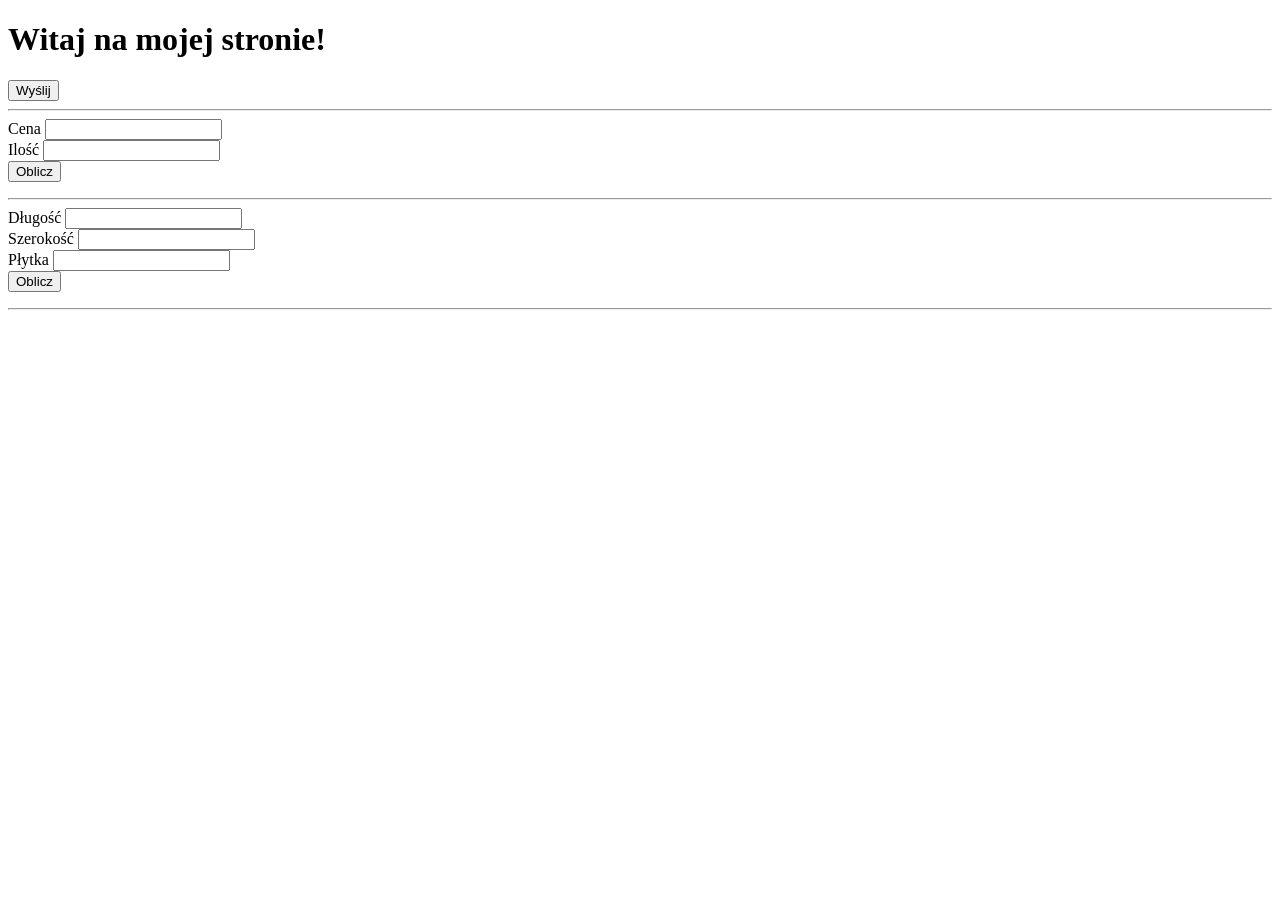
<file: zadanie 13 - JS/index.html>
<!DOCTYPE html>
<html lang="en">
<head>
    <meta charset="UTF-8">
    <meta name="viewport" content="width=device-width, initial-scale=1.0">
    <title>Document</title>
</head>
<body>

    <h1 id="hello">Witaj na mojej stronie!</h1>

    <button id="send">Wyślij</button>
    <hr>

    <form>
        <label for="price">Cena</label>
        <input type="number" id="price" name="price"><br>
        
        <label for="amount">Ilość</label>
        <input type="number" id="amount" name="amount"><br>
        <button id="calculate" onclick="oblicz()">Oblicz</button>

        <p id="result"></p>
    </form>
    <hr>

    <form>
        <label for="length">Długość</label>
        <input type="number" id="length" name="length"><br>
        
        <label for="width">Szerokość</label>
        <input type="number" id="width" name="width"><br>

        <label for="plytka">Płytka</label>
        <input type="number" id="plytka" name="plytka"><br>
        <button id="calculate" onclick="oblicz2()" type="button">Oblicz</button>

        <p id="result2"></p>
    </form>
    <hr>
    <script>
        let button = document.getElementById("send")
        button.addEventListener("click",function(){
            let h1 = document.getElementById("hello")
            h1.textContent="Udało Ci się!"
        })

        function oblicz(){
            let p = document.getElementById("result")
            let price = document.getElementById("price").value
            let amount = document.getElementById("amount").value
            p.textContent="Cena to: "+price*amount+"zł"
        }

        function oblicz2(){
            let p = document.getElementById("result2")
            let length = document.getElementById("length").value
            let width = document.getElementById("width").value
            let plytka = document.getElementById("plytka").value
            let result = (length*width)/plytka
            p.textContent="Iłość płytek: "+result
        }

    </script>
</body>
</html>
</file>
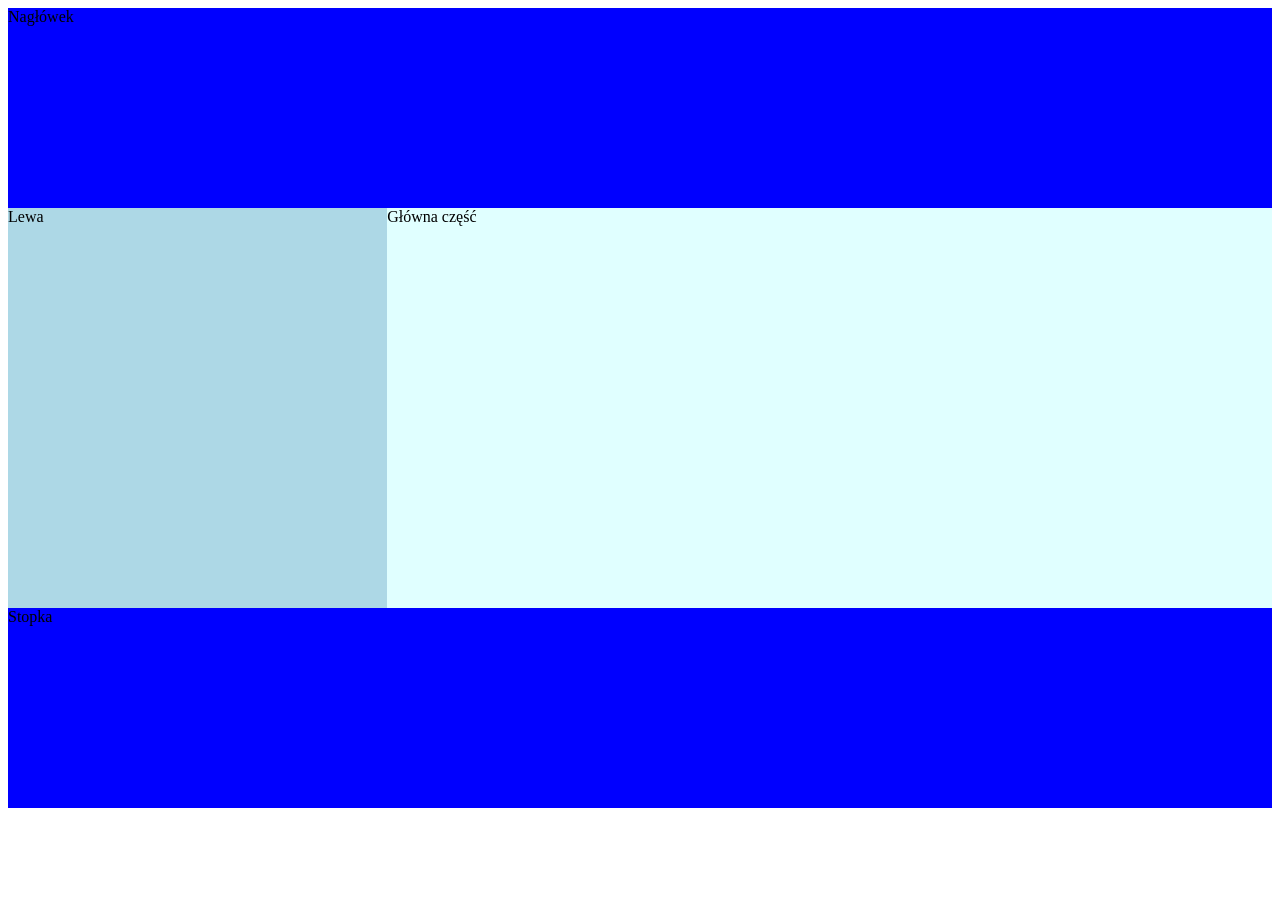
<file: zadanie 22 - HTML + CSS/index.html>
<!DOCTYPE html>
<html lang="en">
<head>
    <meta charset="UTF-8">
    <meta name="viewport" content="width=device-width, initial-scale=1.0">
    <title>Document</title>
    <link rel="stylesheet" href="style.css">
</head>
<body>
    <div class="container">
        <header>Nagłówek</header>
        <aside>Lewa</aside>
        <main>Główna część</main>
        <footer>Stopka</footer>
    </div>
</body>
</html>
</file>
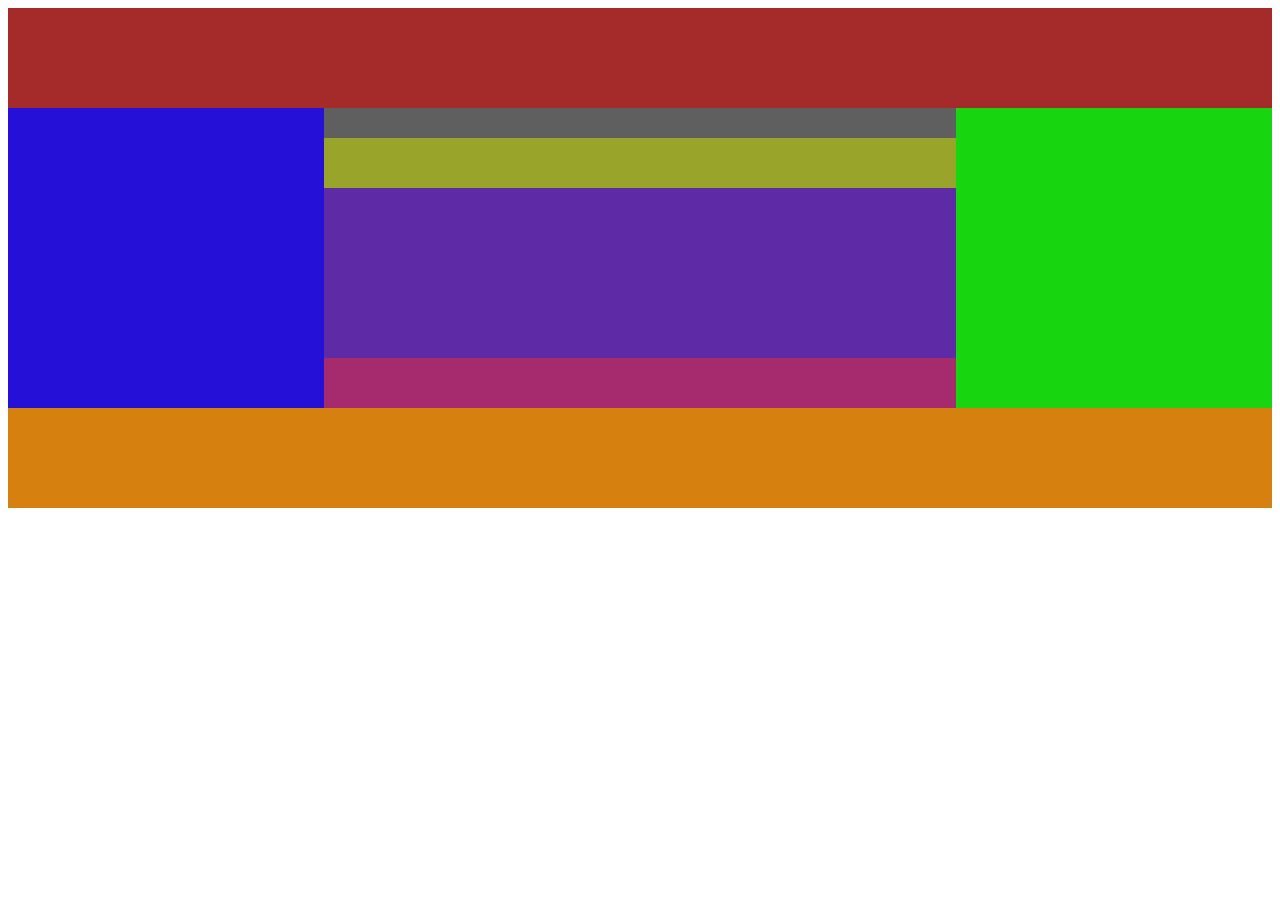
<file: zadanie 25 - GRID/index.html>
<!DOCTYPE html>
<html lang="en">
<head>
    <meta charset="UTF-8">
    <meta name="viewport" content="width=device-width, initial-scale=1.0">
    <title>Document</title>
    <link rel="stylesheet" href="style.css">
</head>
<body>
    <div class="container">
        <header></header>
        <nav></nav>
        <section>
            <header id="header"></header>
            <article></article>
            <footer id="footer"></footer>
        </section>
        <aside></aside>
        <footer></footer>
    </div>
</body>
</html>
</file>
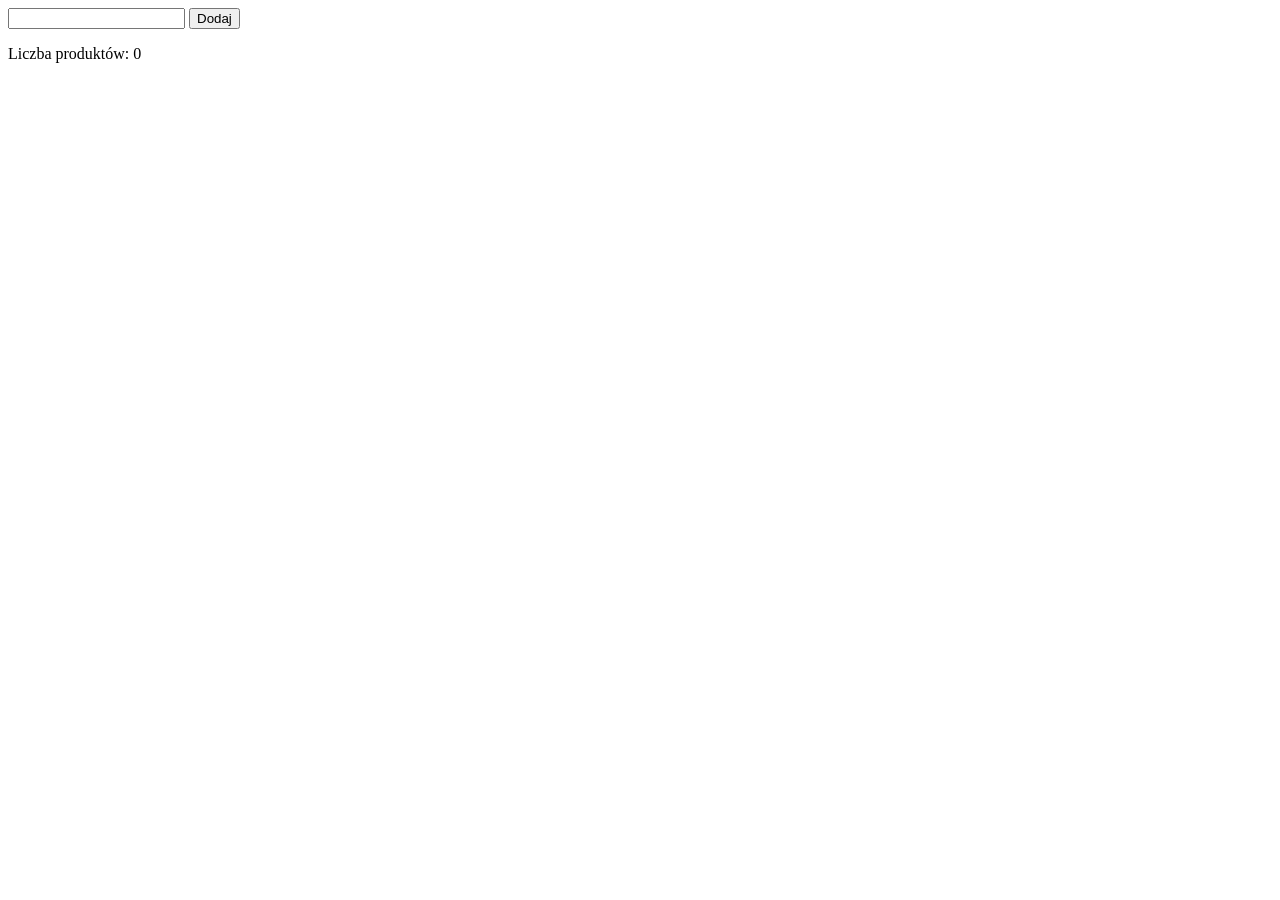
<file: zadanie 26 - JS/index.html>
<!DOCTYPE html>
<html lang="en">
<head>
    <meta charset="UTF-8">
    <meta name="viewport" content="width=device-width, initial-scale=1.0">
    <title>Document</title>
</head>
<body>
    <input type="text" id="produkt">
    <button onclick="dodaj()">Dodaj</button>
    <ul id="lista"></ul>
    <p id="licznik">Liczba produktów: 0</p>
    <script>
        function dodaj(){
            let pole = document.getElementById("produkt");
            let tekst = pole.value.trim();
            if(tekst==""){
                return;
            }
            let lista = document.getElementById("lista");
            let element = document.createElement("li");
            element.textContent = tekst;
            lista.appendChild(element);
            pole.value = "";
            document.getElementById("licznik").innerHTML = "Liczba produktów: "+lista.children.length;
        }
    </script>
</body>
</html>
</file>
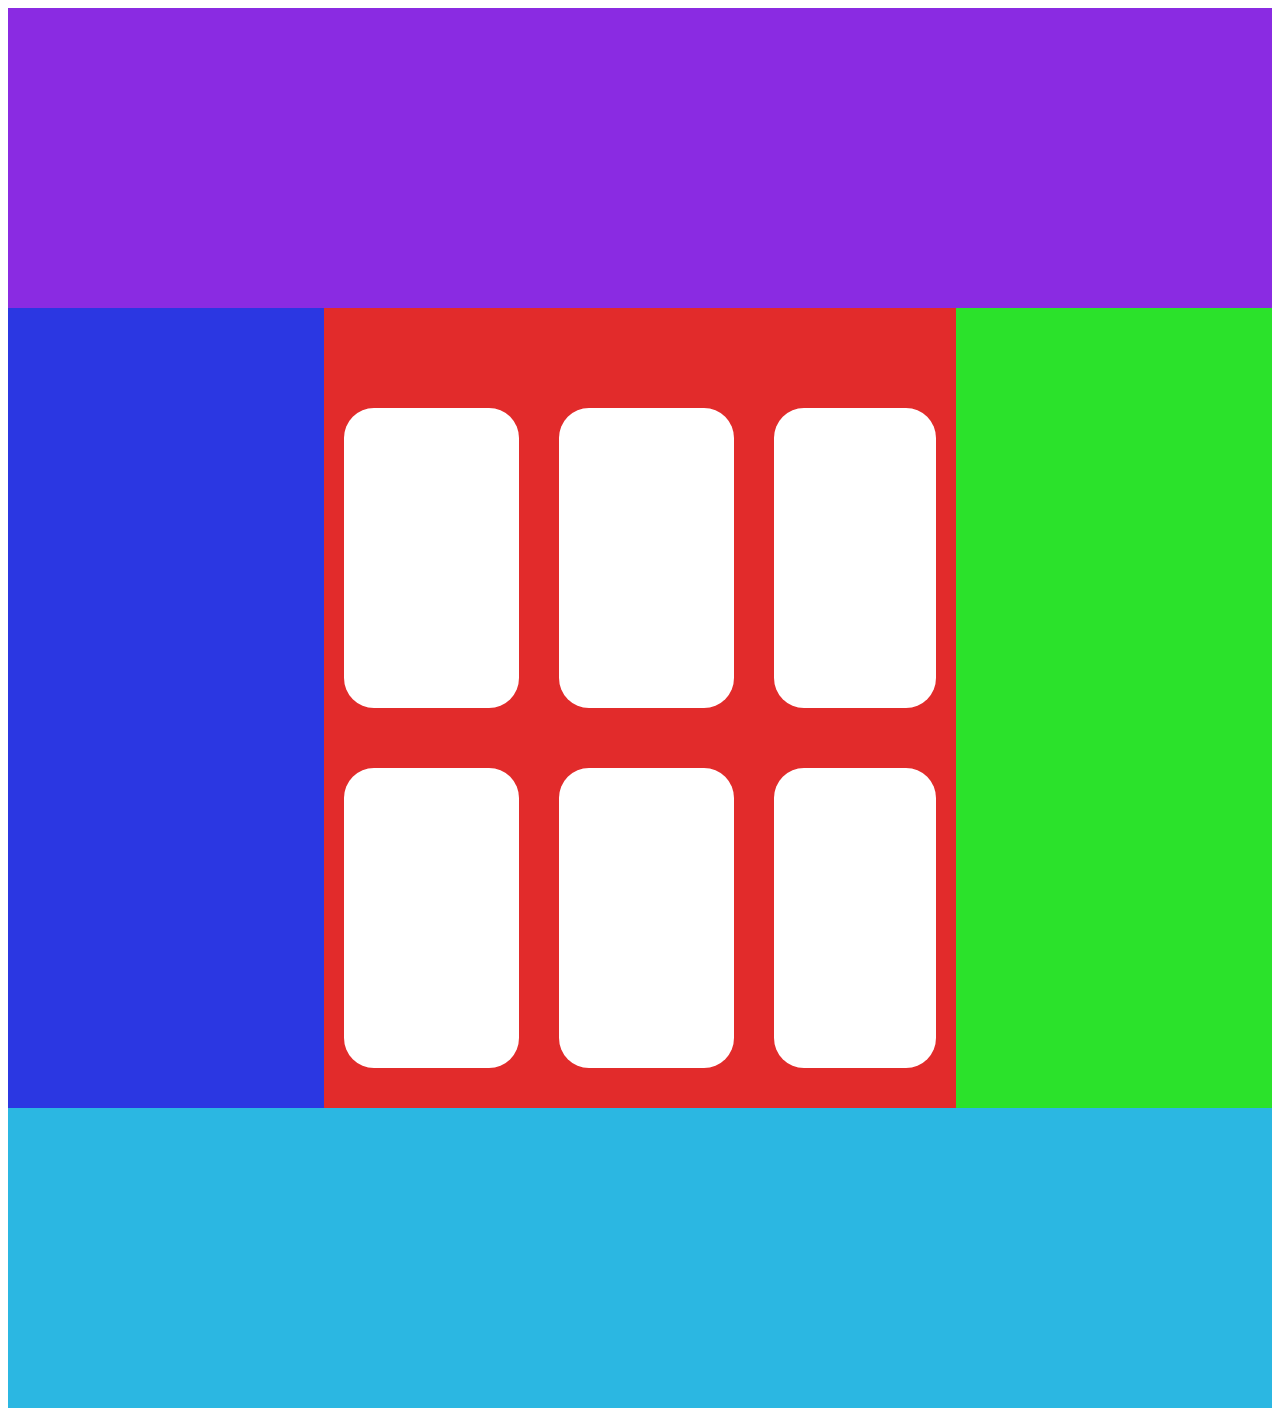
<file: zadanie 25 - GRID/index2.html>
<!DOCTYPE html>
<html lang="en">
<head>
    <meta charset="UTF-8">
    <meta name="viewport" content="width=device-width, initial-scale=1.0">
    <title>Document</title>
    <link rel="stylesheet" href="style2.css">
</head>
<body>
    <div class="container">
        <header></header>
        <nav></nav>
        <main>
            <section id="section1"></section>
            <section id="section2"></section>
            <section id="section3"></section>
            <section id="section4"></section>
            <section id="section5"></section>
            <section id="section6"></section>
        </main>
        <aside></aside>
        <footer></footer>
    </div>
</body>
</html>
</file>
<file: zadanie 22 - HTML + CSS/style.css>
.container{
    display: grid;
    grid-template-columns: 30% 70%;
    grid-template-areas: 
    "naglowek naglowek"
    "bok glowny"
    "stopka stopka";
}

header{
    grid-area: naglowek;
    height: 200px;
    background-color: blue;
}

aside{
    grid-area: bok;
    height: 400px;
    background-color:lightblue ;
}

main{
    grid-area: glowny;
    height: 400px;
    background-color: lightcyan;
}

footer{
    grid-area: stopka;
    height: 200px;
    background-color:blue ;
}
</file>
<file: zadanie 25 - GRID/style.css>
.container{
    display: grid;
    grid-template-columns: 25% 50% 25%;
    grid-template-areas: 
                "header header header"
                "nav section aside"
                "footer footer footer";
}

header{
    grid-area: header;
    height: 100px;
    background-color: brown;
}

nav{
    grid-area: nav;
    height: 300px;
    background-color: rgb(36, 16, 214);
}

section{
    grid-area: section;
    height: 300px;
    background-color: rgb(95, 95, 95);
    display: grid;
    grid-template-columns: 100%;
    grid-template-areas: 
                    "header"
                    "article"
                    "footer";

}

aside{
    grid-area: aside;
    height: 300px;
    background-color: rgb(23, 214, 16);
}

footer{
    grid-area: footer;
    height: 100px;
    background-color: rgb(214, 128, 16);
}

#header{
    grid-area: header;
    height: 50px;
    margin-top: 30px;
    background-color: rgb(153, 165, 42);
}

#footer{
    grid-area: footer;
    height: 50px;
    background-color: rgb(165, 42, 110);
}

article{
    grid-area: article;
    height: 170px;
    background-color: rgb(95, 42, 165);
}
</file>
<file: zadanie 25 - GRID/style2.css>
.container{
    display: grid;
    grid-template-columns: 25% 50% 25%;
    grid-template-areas: 
                    "header header header"
                    "nav main aside"
                    "footer footer footer";
}
header{
    grid-area: header;
    height: 300px;
    background-color: blueviolet;
}
nav{
    grid-area: nav;
    height: 800px;
    background-color: rgb(43, 55, 226);
}
main{
    grid-area: main;
    height: 800px;
    background-color: rgb(226, 43, 43);
    display: grid;
    grid-template-columns: 34% 34% 32% ;
    grid-template-areas: 
                    "section1 section2 section3"
                    "section4 section5 section6";
}
aside{
    grid-area: aside;
    height: 800px;
    background-color: rgb(43, 226, 43);
}
footer{
    grid-area: footer;
    height: 300px;
    background-color: rgb(43, 183, 226);
}
#section1{
    grid-area: section1;
    height: 300px;
    background-color: rgb(255, 255, 255);
    margin: 20px;
    margin-top: 100px;
    border-radius: 30px;
}
#section2{
    grid-area: section2;
    height: 300px;
    background-color: rgb(255, 255, 255);
    margin: 20px;
    margin-top: 100px;
    border-radius: 30px;
}
#section3{
    grid-area: section3;
    height: 300px;
    background-color: rgb(255, 255, 255);
    margin: 20px;
    margin-top: 100px;
    border-radius: 30px;
}
#section4{
    grid-area: section4;
    height: 300px;
    background-color: rgb(255, 255, 255);
    margin: 20px;
    border-radius: 30px;
}
#section5{
    grid-area: section5;
    height: 300px;
    background-color: rgb(255, 255, 255);
    margin: 20px;
    border-radius: 30px;
}
#section6{
    grid-area: section6;
    height: 300px;
    background-color: rgb(255, 255, 255);
    margin: 20px;
    border-radius: 30px;
}
</file>
